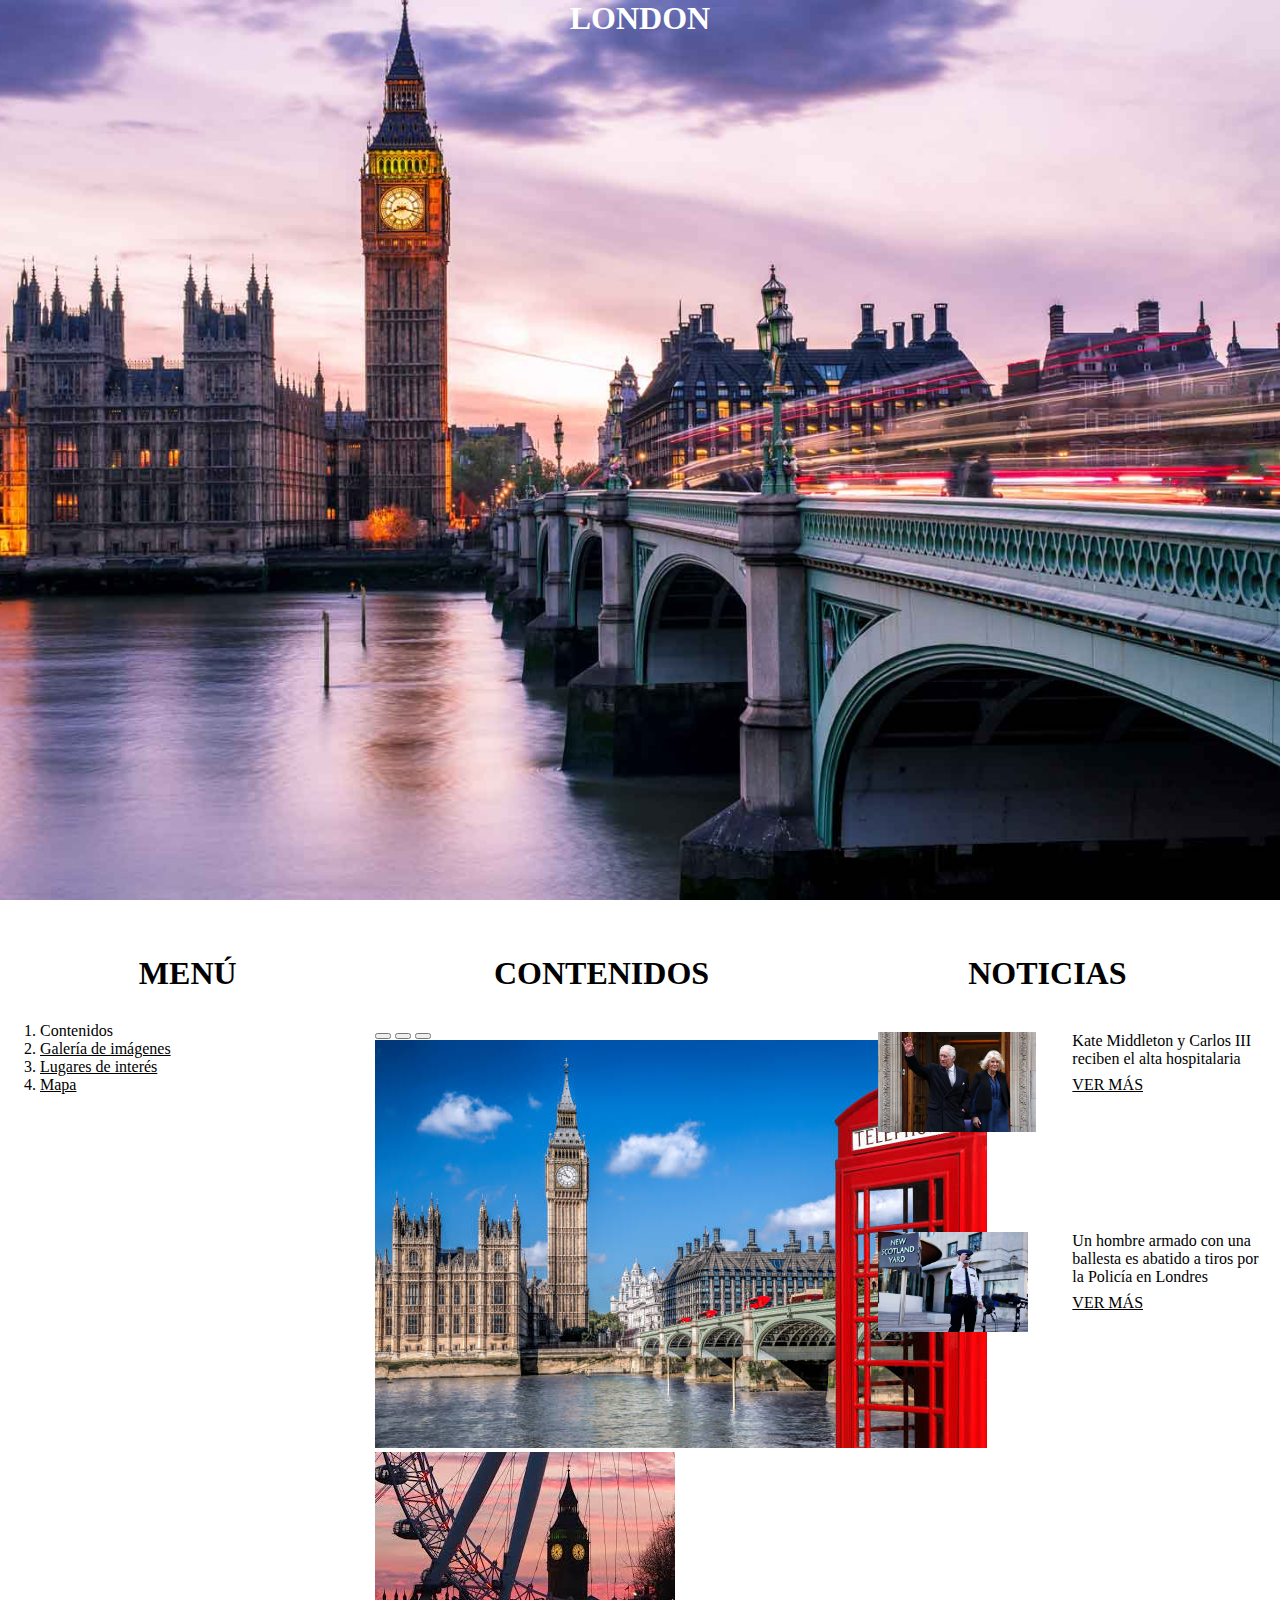
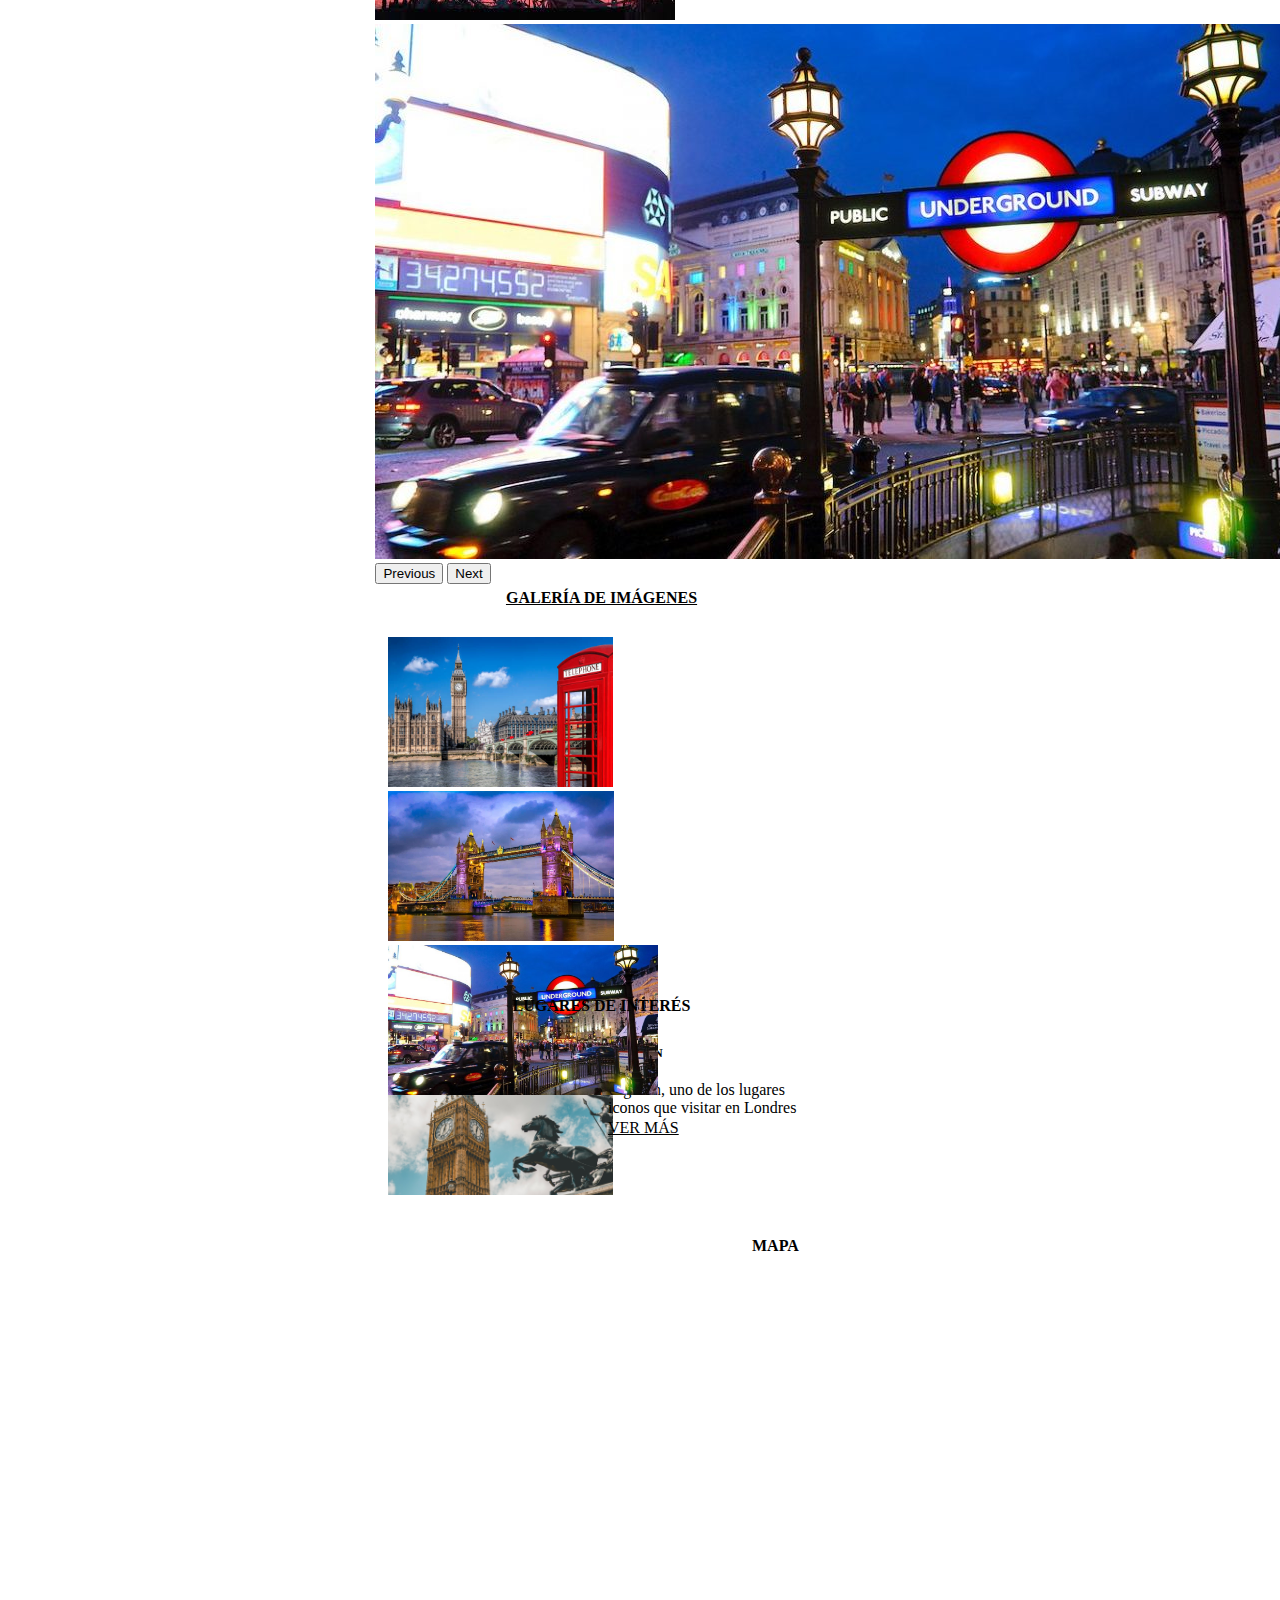
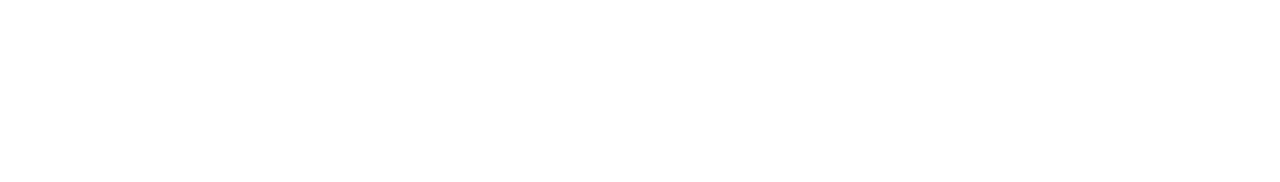
<file: index.html>
<!DOCTYPE html>
<html lang="en">
<head>
    <meta charset="UTF-8">
    <meta name="viewport" content="width=device-width, initial-scale=1.0">
    <title>Turisme Local</title>
    <link rel="stylesheet" href="./CSS/styles.css">
    <link href="https://cdn.jsdelivr.net/npm/bootstrap@5.3.2/dist/css/bootstrap.min.css" rel="stylesheet" integrity="sha384-T3c6CoIi6uLrA9TneNEoa7RxnatzjcDSCmG1MXxSR1GAsXEV/Dwwykc2MPK8M2HN" crossorigin="anonymous">
    <script src="https://cdn.jsdelivr.net/npm/bootstrap@5.3.2/dist/js/bootstrap.bundle.min.js" integrity="sha384-C6RzsynM9kWDrMNeT87bh95OGNyZPhcTNXj1NW7RuBCsyN/o0jlpcV8Qyq46cDfL" crossorigin="anonymous"></script>
</head>
<body>
    <div class="header row">
        <h1>LONDON</h1>
    </div>
    <div class="Relleno">
        <div class="column-I">
            <h1 class="titulos">MENÚ</h1>
            <ol>
                <li>Contenidos</li>
                <a href="#1">
                    <li> Galería de imágenes</li>
                </a>
                <a href="#2">
                    <li> Lugares de interés</li>
                </a>
                <a href="#3">
                    <li> Mapa</li>
                </a>
            </ol>
        </div>
        <div class="column-M">
            <h1 class="titulos">CONTENIDOS</h1>
            <div>
                <div id="carouselExampleIndicators" class="carousel slide">
                    <div class="carousel-indicators">
                      <button type="button" data-bs-target="#carouselExampleIndicators" data-bs-slide-to="0" class="active" aria-current="true" aria-label="Slide 1"></button>
                      <button type="button" data-bs-target="#carouselExampleIndicators" data-bs-slide-to="1" aria-label="Slide 2"></button>
                      <button type="button" data-bs-target="#carouselExampleIndicators" data-bs-slide-to="2" aria-label="Slide 3"></button>
                    </div>
                    <div class="carousel-inner">
                      <div class="carousel-item active">
                        <img src="IMG/Foto1.jpg" class="d-block w-100" alt="...">
                      </div>
                      <div class="carousel-item">
                        <img src="IMG/Foto5.jpeg" class="d-block w-100" alt="...">
                      </div>
                      <div class="carousel-item">
                        <img src="IMG/Foto3.jpg" class="d-block w-100" alt="...">
                      </div>
                    </div>
                    <button class="carousel-control-prev" type="button" data-bs-target="#carouselExampleIndicators" data-bs-slide="prev">
                      <span class="carousel-control-prev-icon" aria-hidden="true"></span>
                      <span class="visually-hidden">Previous</span>
                    </button>
                    <button class="carousel-control-next" type="button" data-bs-target="#carouselExampleIndicators" data-bs-slide="next">
                      <span class="carousel-control-next-icon" aria-hidden="true"></span>
                      <span class="visually-hidden">Next</span>
                    </button>
                  </div>
            </div>
            <div class="Sombra">
                <div class="Contenidos">
                    <a href="./Externos/GaleriaImagenes.html">
                        <div class="Card">
                            <h4 class="titulos" id="1">GALERÍA DE IMÁGENES</h4>
                            <div class="conjunto">
                                <img class="imgengaleria" src="IMG/Foto1.jpg" alt="">
                                <img class="imgengaleria" src="IMG/Foto2.jpg" alt="">
                                <img class="imgengaleria" src="IMG/Foto3.jpg" alt="">
                            </div>
                        </div>
                    </a>
                    <br>
                    <div class="Card-1">
                        <h4 class="titulos" id="2">LUGARES DE INTERÉS</h4>
                        <div class="conjunto">
                            <div class="column-2">
                                <img class="imgengaleria" src="IMG/bigben.jpg" alt="">
                            </div>
                            <div class="column-2">
                                <h5>BIG BEN</h5>
                                <p class="textocon">Big Ben, uno de los lugares iconos que visitar en Londres</p>
                            </div>
                            <a href="./Externos/LugaresInteres.html">VER MÁS</a>
                        </div>
                    </div>
                    <div class="card-2">
                        <div class="column-1">
                            <h4 class="titulos" id="3">MAPA</h4>
                            <div class="mapalink">
                                <iframe src="https://www.google.com/maps/embed?pb=!1m14!1m8!1m3!1d158959.54920922077!2d-0.242361!3d51.4995843!3m2!1i1024!2i768!4f13.1!3m3!1m2!1s0x47d8a00baf21de75%3A0x52963a5addd52a99!2sLondres%2C%20Regne%20Unit!5e0!3m2!1sca!2ses!4v1706704617633!5m2!1sca!2ses" width="600" height="450" style="border:0;" allowfullscreen="" loading="lazy" referrerpolicy="no-referrer-when-downgrade"></iframe>
                            </div>
                        </div>
                    </div>
                </div>
            </div>
        </div>
        <div class="column-3">
            <h1 class="titulos">NOTICIAS</h1>
            <div class="Card-n">
                <div class="conjunto-n row">
                    <div class="column-2">
                        <img class="imgeng" src="IMG/Noticia1.jpg" alt="">
                    </div>
                    <div class="column-2">
                        <p class="textocon-1">Kate Middleton y Carlos III reciben el alta hospitalaria</p>
                    </div>
                    <a href="https://elpais.com/gente/2024-01-29/kate-middleton-recibe-el-alta-hospitalaria-14-dias-despues-de-su-cirugia-abdominal.html">VER MÁS</a>
                </div>
            </div>
            <div class="Card-n1">
                <div class="conjunto-n row">
                    <div class="column-2">
                        <img class="imgeng" src="IMG/Noticia2.jpg" alt="">
                    </div>
                    <div class="column-2">
                        <p class="textocon-1">Un hombre armado con una ballesta es abatido a tiros por la Policía en Londres</p>
                    </div>
                    <a href="https://www.elmundo.es/internacional/2024/01/30/65b8d666e85ece112e8b457a.html">VER MÁS</a>
                </div>
            </div>
        </div>

    </div>
</body>
</html>
</file>
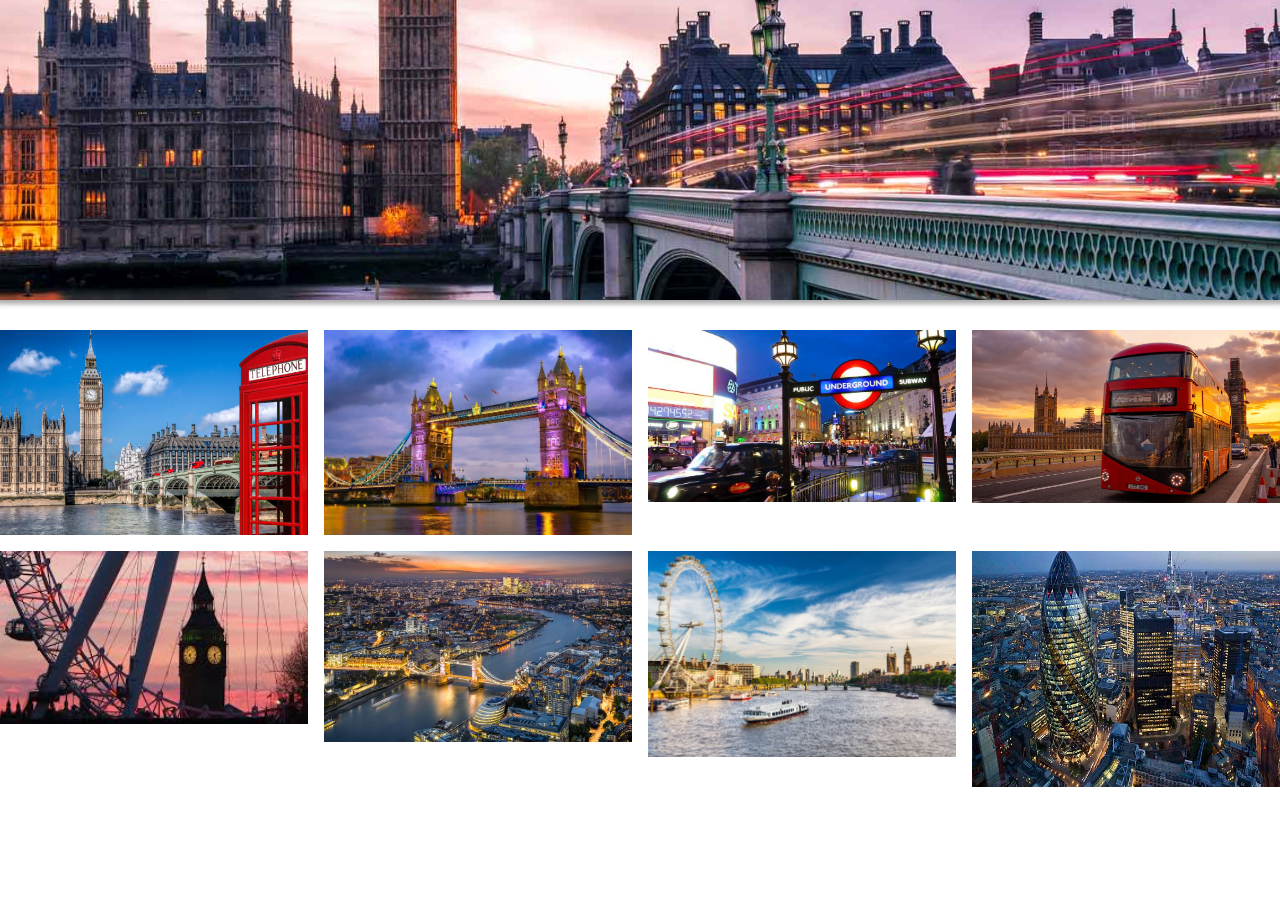
<file: Externos/GaleriaImagenes.html>
<!DOCTYPE html>
<html lang="en">

<head>
    <meta charset="UTF-8">
    <meta http-equiv="X-UA-Compatible" content="IE=edge">
    <meta name="viewport" content="width=device-width, initial-scale=1.0">
    <link rel="stylesheet" href="../CSS/stylesGaleria.css">
    <title>Galeria de imagenés</title>
</head>

<body>
    <div class="header"></div>
    <div class="child-page-listing">

        <div class="grid-container">

            <article class="location-listing">

                <a class="location-title" href="#">
                    Londres 
                </a>

                <div class="location-image">
                    <a href="#">
                        <img width="300" height="169" src="../IMG/Foto1.jpg" alt=""> </a>

                </div>  

            </article>

            <article class="location-listing">

                <a class="location-title" href="#">
                    Puente de Londres
                </a>

                <div class="location-image">
                    <a href="#">
                        <img width="300" height="169" src="../IMG/Foto2.jpg" alt="london"> </a>

                </div>

            </article>

            <article class="location-listing">

                <a class="location-title" href="#">
                    Calle de Londres 
                </a>

                <div class="location-image">

                    <a href="#">
                        <img width="300" height="169" src="../IMG/Foto3.jpg" alt="new york"> </a>

                </div>

            </article>

            <article class="location-listing">

                <a class="location-title" href="#">
                    Atardecer     
                </a>

                <div class="location-image">
                    <a href="#">
                        <img width="300" height="169" src="../IMG/Foto4.jpg" alt="cape town"> </a>

                </div>

            </article>

            <article class="location-listing">

                <a class="location-title" href="#">
                Noria 
                </a>

                <div class="location-image">
                    <a href="#">
                        <img width="300" height="169" src="../IMG/Foto5.jpeg" alt="beijing"> </a>

                </div>

            </article>

            <article class="location-listing">

                <a class="location-title" href="#">
                Noche Londres 
                </a>

                <div class="location-image">
                    <a href="#">
                        <img width="300" height="169" src="../IMG/Foto6.jpg" alt="beijing"> </a>

                </div>

            </article>
            <article class="location-listing">

                <a class="location-title" href="#">
                Rio
                </a>

                <div class="location-image">
                    <a href="#">
                        <img width="300" height="169" src="../IMG/foto7.jpg" alt="beijing"> </a>

                </div>

            </article>
            <article class="location-listing">

                <a class="location-title" href="#">
                Ciudad
                </a>

                <div class="location-image">
                    <a href="#">
                        <img width="300" height="169" src="../IMG/Foto8.jpg" alt="beijing"> </a>

                </div>

            </article>
        </div>

    </div>
</body>

</html>
</file>
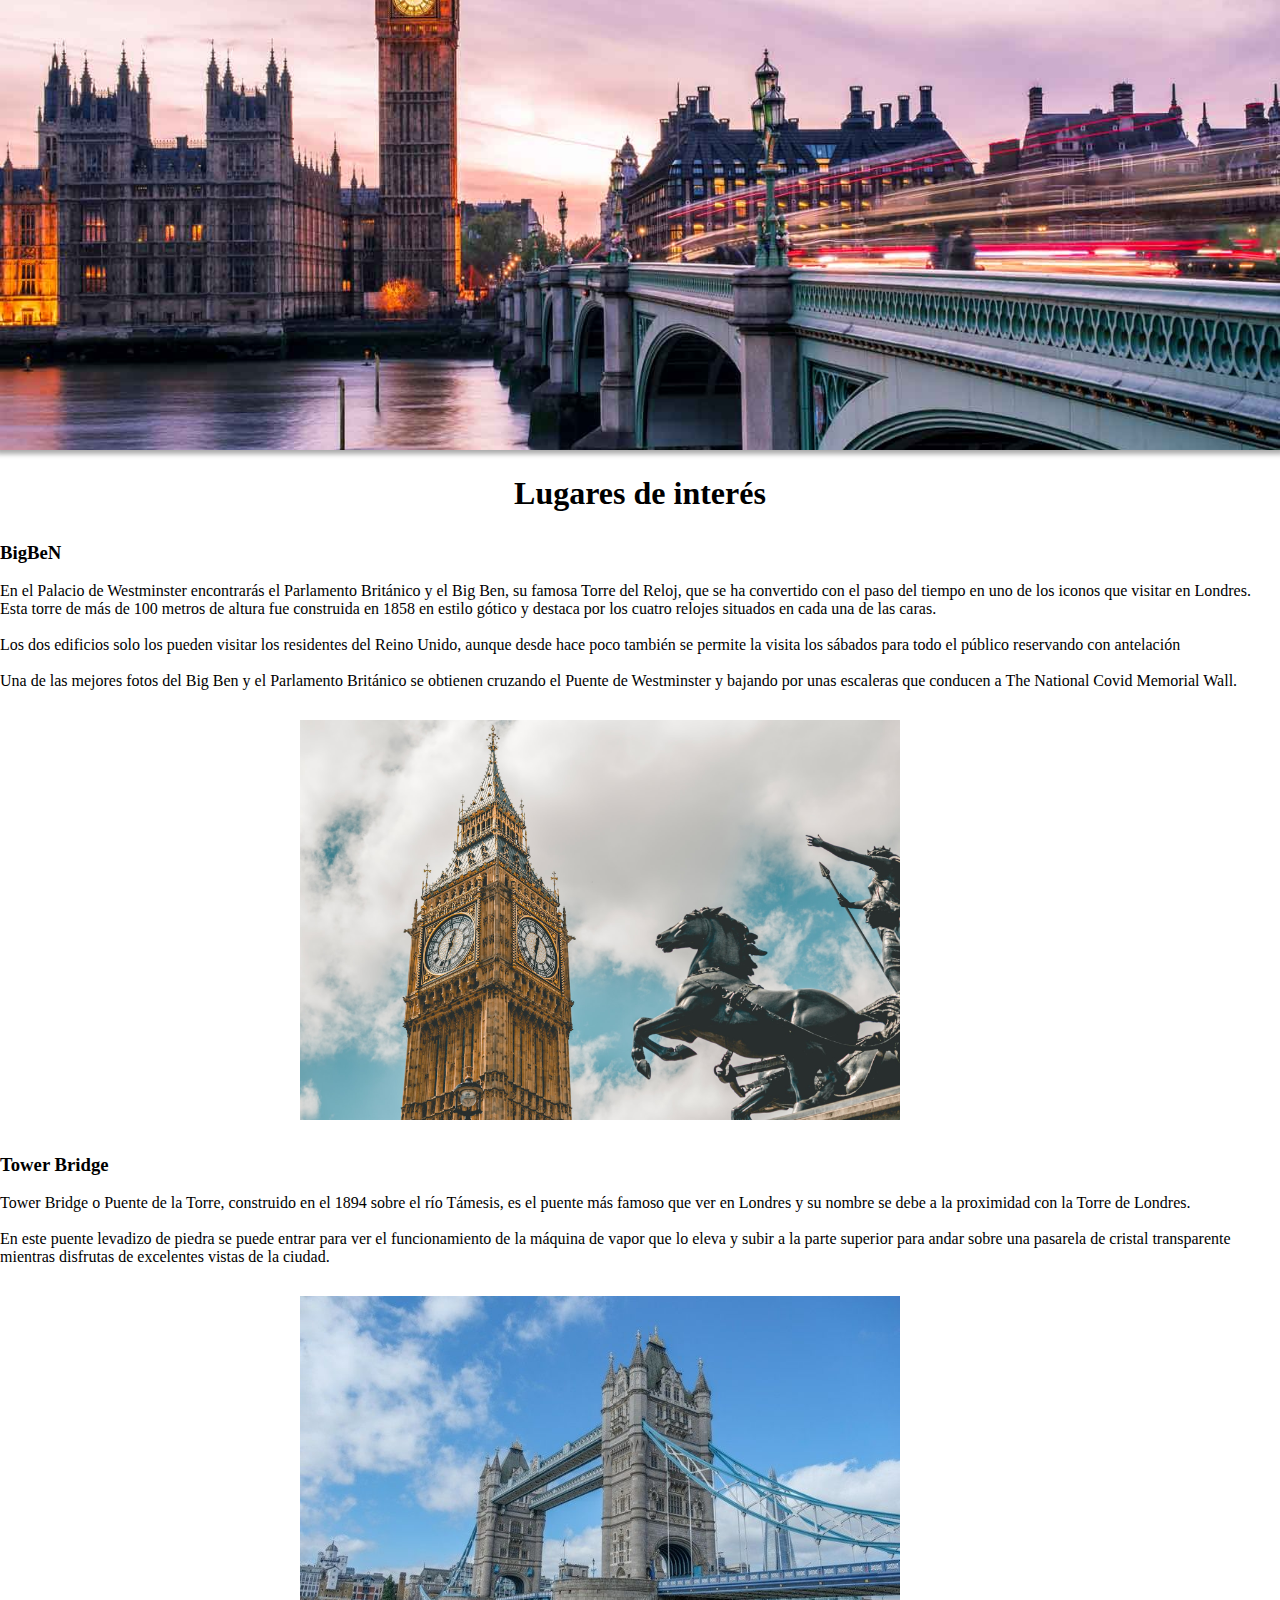
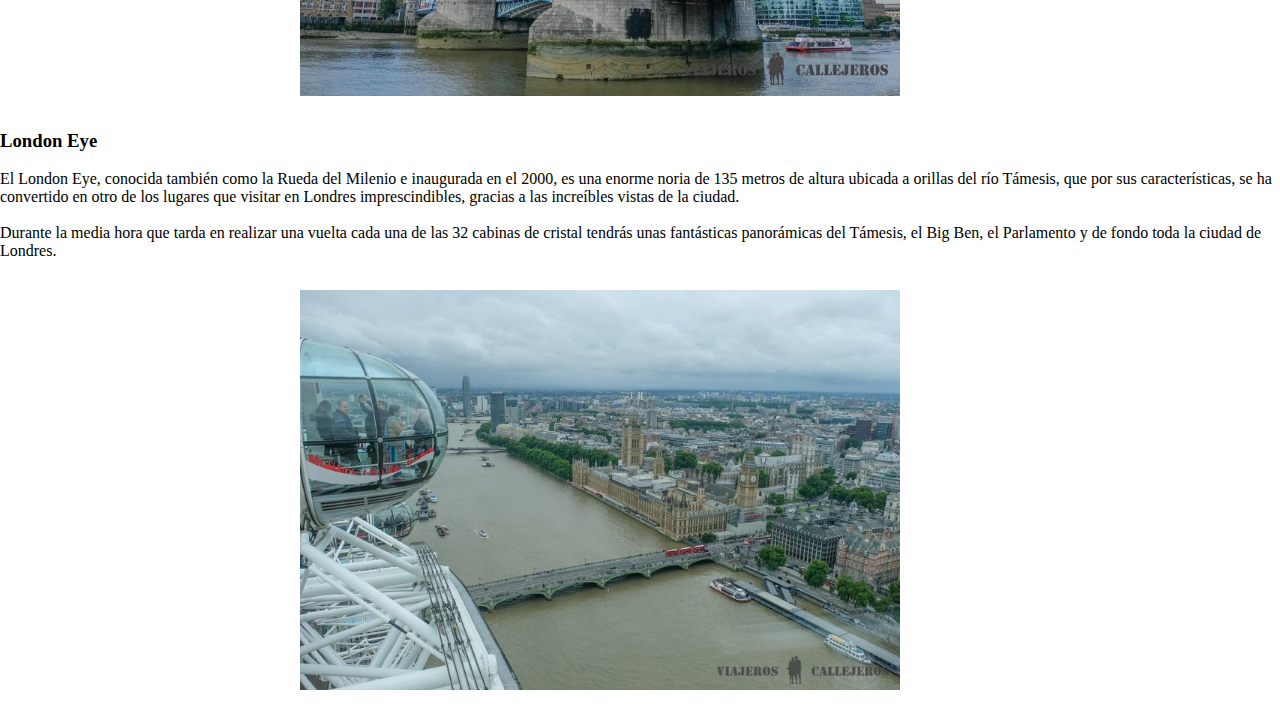
<file: Externos/LugaresInteres.html>
<!DOCTYPE html>
<html lang="en">
<head>
    <meta charset="UTF-8">
    <meta name="viewport" content="width=device-width, initial-scale=1.0">
    <title>Lugares De Interes</title>
    <link rel="stylesheet" href="../CSS/styelesLugares.css">
</head>
<body>
    <div class="header">
        
    </div>
    <div class="Contenidos">
        <H1 class="titulos">Lugares de interés</H1>
        <div>
            <h3>BigBeN</h3>
            <br>
            <p>En el Palacio de Westminster encontrarás el Parlamento Británico y el Big Ben, su famosa Torre del Reloj, que se ha convertido con el paso del tiempo en uno de los iconos que visitar en Londres.
                Esta torre de más de 100 metros de altura fue construida en 1858 en estilo gótico y destaca por los cuatro relojes situados en cada una de las caras.</p>
                <br>
            <p>Los dos edificios solo los pueden visitar los residentes del Reino Unido, aunque desde hace poco también se permite la visita los sábados para todo el público reservando con antelación</p>
            <br>
            <p>Una de las mejores fotos del Big Ben y el Parlamento Británico se obtienen cruzando el Puente de Westminster y bajando por unas escaleras que conducen a The National Covid Memorial Wall.</p>
        </div>
        <div class=>
            <img src="../IMG/bigben.jpg" alt="" class="imgs">
        </div>
        <div>
            <h3>Tower Bridge</h3>
            <br>
            <p>Tower Bridge o Puente de la Torre, construido en el 1894 sobre el río Támesis, es el puente más famoso que ver en Londres y su nombre se debe a la proximidad con la Torre de Londres.</p>
            <br>
            <p>En este puente levadizo de piedra se puede entrar para ver el funcionamiento de la máquina de vapor que lo eleva y subir a la parte superior para andar sobre una pasarela de cristal transparente mientras disfrutas de excelentes vistas de la ciudad.</p>

        </div>
        <div class=>
            <img src="../IMG/towerbridge.jpg" alt="" class="imgs">
        </div>

        <div>
            <h3>London Eye</h3>
            <br>
            <p>El London Eye, conocida también como la Rueda del Milenio e inaugurada en el 2000, es una enorme noria de 135 metros de altura ubicada a orillas del río Támesis, que por sus características, se ha convertido en otro de los lugares que visitar en Londres imprescindibles, gracias a las increíbles vistas de la ciudad.</p>
            <br>
            <p>Durante la media hora que tarda en realizar una vuelta cada una de las 32 cabinas de cristal tendrás unas fantásticas panorámicas del Támesis, el Big Ben, el Parlamento y de fondo toda la ciudad de Londres.</p>

        </div>
        <div class=>
            <img src="../IMG/londoneye.jpg" alt="" class="imgs">
        </div>
    </div>
</body>
</html>
</file>
<file: CSS/styles.css>
* {
    margin: 0%;
}

.row:after {
    content: "";
    display: table;
    clear: both;
}

.tituloimg {
    height: 400px;
    width: 400px;
}

ul {
    list-style: none;
}

.imgengaleria {
    height: 150px;
    justify-content: center;
}

.Relleno {
    margin-top: 50px;
}

.header {
    background-image: url(../IMG/Londres.jpg);
    height: 900px;
    background-position: center;
    background-size: cover;
    text-align: center;
    color: white;
}

.column-M {
    width: 35.33%;
    float: left;
}

.column-I {
    width: 29.33%;
    float: left;
}

.column-3 {
    width: 34.33%;
    float: left;
}

.titulos {
    text-align: center;
    margin-bottom: 30px;
    padding-top: 5px;
}

.Card {
    height: 390px;
}

.Card:hover {
    box-shadow: 0px 0px 5px 4px rgba(0, 0, 0, 0.342);
}

.conjunto {
    padding-left: 13px;
}

.column-2 {
    width: 50%;
    float: left;
}

.textocon {
    margin-top: 20px;
    margin-bottom: 2px;
}

.imga {
    margin-top: 50px;
}

.Card-1 {
    height: 240px;
}

.Card-1:hover {
    box-shadow: 0px 0px 5px 4px rgba(0, 0, 0, 0.342);
}

.row:after {
    content: "";
    display: table;
    clear: both;
}

.imgeng {
    height: 100px;
    justify-content: center;
}

.textocon-1 {
    margin-bottom: 8px;
}

.Card-n {
    height: 200px;
}

.Card-n:hover {
    box-shadow: 5px 5px 5px 4px rgba(0, 0, 0, 0.342);
}

.Card-n1 {
    height: 200px;
}

.Card-n1:hover {
    box-shadow: 5px 5px 5px 4px rgba(0, 0, 0, 0.342);
}

.conjunto-n {
    padding-left: 50px;
    padding-top: 10px;
    margin-bottom: 200px;
}

.mapalink {
    text-align: center;
    
}

.card-2 {
    height: 550px;
    width: 800px;
}

.card-2:hover {
    box-shadow: 0px 0px 5px 4px rgba(0, 0, 0, 0.342);
}

a {
    color: black;
}

@media screen and (max-width: 980px) {
    .header {
        height: 350px;
        width: 100%;
    }
    .tituloimg {
        height: 200px;
        width: 200px;
    }
    .column-M {
        width: 100%;
        float: left;
    }
    .column-I {
        width: 100%;
        float: left;
    }
    .column-3 {
        width: 100%;
        float: left;
    }
    .column-2 {
        width: 100%;
        float: left;
    }
    .Card-n1 {
        height: 240px;
    }
    .Card-n {
        height: 240px;
    }
    .Card-1 {
        height: 340px;
    }
}
</file>
<file: CSS/stylesGaleria.css>
body {
    margin: 0%;
}

.header {
    background-image: url(../IMG/Londres.jpg);
    height: 300px;
    background-position: center;
    background-size: cover;
    box-shadow: 0px 0px 5px 4px rgba(0, 0, 0, 0.342);
    text-align: center;
}

.tituloimg {
    height: 400px;
    width: 400px;
}

img {
    width: 100%;
    height: auto;
}

h2 {
    margin-bottom: .5em;
}

.grid-container {
    margin-top: 30px;
    display: grid;
    grid-template-columns: repeat(auto-fill, minmax(300px, 1fr));
    grid-gap: 1em;
}


.location-listing {
    position: relative;
}

.location-image {
    line-height: 0;
    overflow: hidden;
}

.location-image img {
    filter: blur(0px);
    transition: filter 0.3s ease-in;
    transform: scale(1.1);
}

.location-title {
    font-size: 1.5em;
    font-weight: bold;
    text-decoration: none;
    z-index: 1;
    position: absolute;
    height: 100%;
    width: 100%;
    top: 0;
    left: 0;
    opacity: 0;
    transition: opacity .5s;
    background: rgba(169, 0, 0, 0.4);
    color: white;
    display: flex;
    align-items: center;
    justify-content: center;
    /* posicion del texto en el medio*/
}

.location-listing:hover .location-title {
    opacity: 1;
}

.location-listing:hover .location-image img {
    filter: blur(2px);
}
</file>
<file: CSS/styelesLugares.css>
* {
    margin: 0%;
}

.header {
    background-image: url(../IMG/Londres.jpg);
    height: 450px;
    background-position: center;
    background-size: cover;
    box-shadow: 0px 0px 5px 4px rgba(0, 0, 0, 0.342);
    text-align: center;
}

.tituloimg {
    height: 400px;
    width: 400px;
}

.titulos {
    text-align: center;
    margin-bottom: 30px;
    padding-top: 25px;
}

.row:after {
    content: "";
    display: table;
    clear: both;
}

.column-2 {
    width: 50%;
    float: left;
}

.imgs {
    margin-left: 300px;
    width: 600px;
    margin-top: 30px;
    margin-bottom: 30px;
}
</file>
